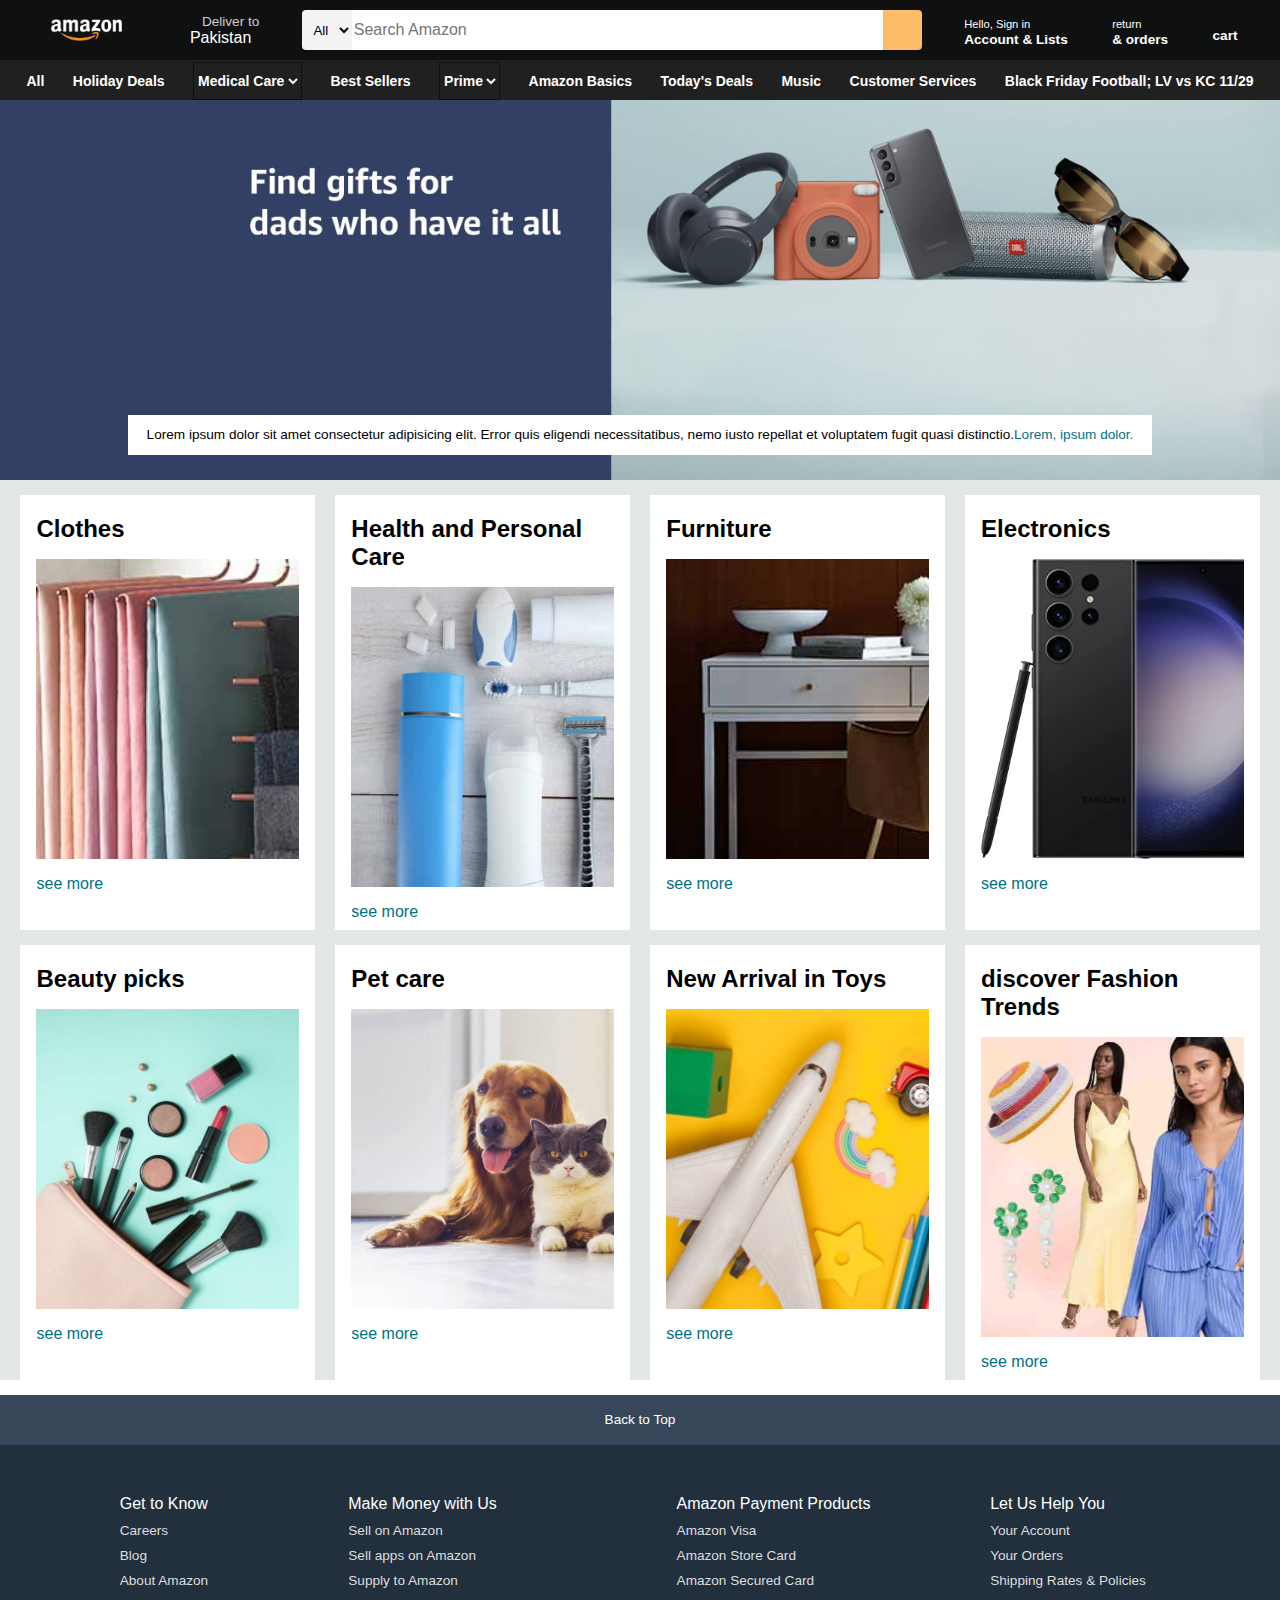
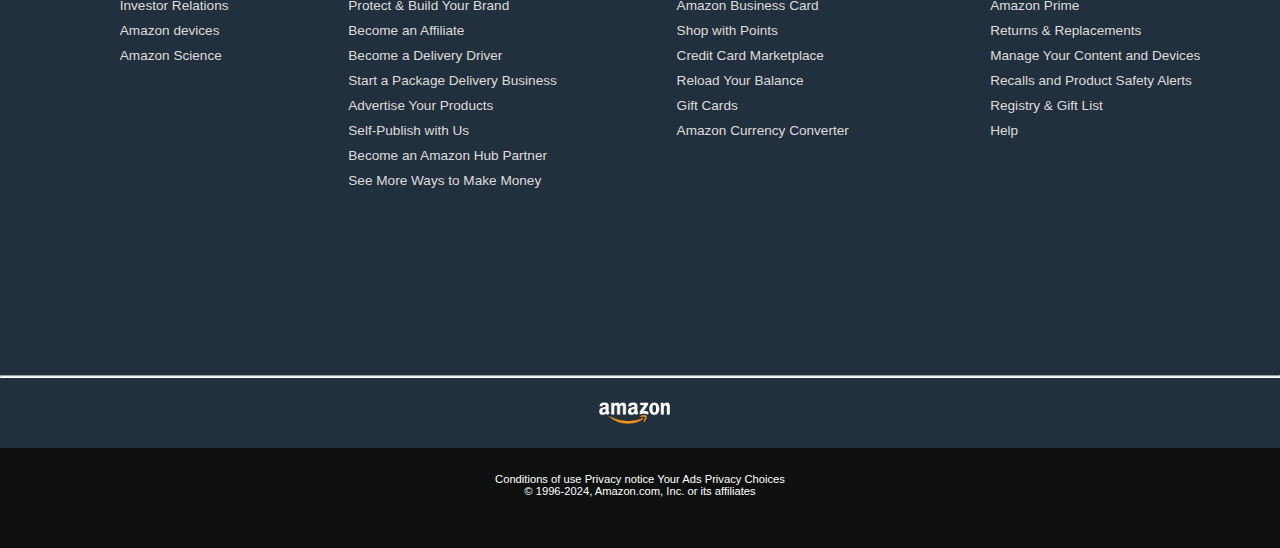
<file: index.html>
<!DOCTYPE html>
<html lang="en">
<head>
    <meta charset="UTF-8">
    <meta name="viewport" content="width=device-width, initial-scale=1.0">
    <title>Amazon.com</title>
    <link rel="stylesheet" href="https://cdnjs.cloudflare.com/ajax/libs/font-awesome/6.6.0/css/all.min.css" integrity="sha512-Kc323vGBEqzTmouAECnVceyQqyqdsSiqLQISBL29aUW4U/M7pSPA/gEUZQqv1cwx4OnYxTxve5UMg5GT6L4JJg==" crossorigin="anonymous" referrerpolicy="no-referrer" />
    <link rel="stylesheet" href="style.css">
</head>
<body>
   <header>
    <div class="custom-navbar">
        <div class="nav-logo border">
            <div class="logo"></div>
        </div>
        <div class="nav-address border">
            <p class="add-first">Deliver to</p>
            <div class="add-icon">
                <i class="fa-solid fa-location-dot"></i>
                <p class="add-sec">Pakistan</p>
            </div>
        </div>
        <div class="nav-search">
            <select class="search-select">
                    <option>All</option>
                    <option>Amazon devices</option>
                    <option>ALexa Devices</option>
                    <option>Amazon Pharmacy</option>
                    <option>Amazon Medicine</option>
            </select >
                    <input type="text" placeholder="Search Amazon" class="search-input">
                    <div class="search-icon">
                        <i class="fa-solid fa-magnifying-glass"></i>
                    </div>
        </div>
        <div class="nav-signin border">
            <p><span>Hello, Sign in</span></p>
            <p class="nav-sec">Account & Lists</p>
        </div>
        <div class="nav-return border">
            <p><span>return</span></p>
            <p class="nav-sec">& orders</p>
        </div>
        <div class="nav-cart border">
            <i class="fa-solid fa-cart-shopping"></i>cart
        </div>
    </div>
    <div class="under-navbar">
        <div class="manu border">
            <div class="manu-logo">
                <i class="fa-solid fa-bars"></i>
                <span class="manu-span">All</span>
            </div>
            <div class="manu-name"></div>
        </div>
        <div class="holiday border">
            <a class="under-b1" style="font-size: 14px;">Holiday Deals</a>
        </div>
        <div class="manu-b2 border">
                <select class="un-select">
                    <option>Medical Care</option>
                </select>
        </div>
        <div class="holiday border">
            <a class="under-b1" style="font-size: 14px;">Best Sellers</a>
        </div>
        <div class="manu-b2 border">
            <select class="un-select">
                <option>Prime</option>
            </select>
        </div>
        <div class="holiday border">
            <a class="under-b1" style="font-size: 14px;">Amazon Basics</a>
        </div><div class="holiday border">
            <a class="under-b1" style="font-size: 14px;">Today's Deals</a>
        </div>
        <div class="holiday border">
            <a class="under-b1" style="font-size: 14px;">Music</a>
        </div><div class="holiday border">
            <a class="under-b1" style="font-size: 14px;">Customer Services</a>
        </div>
        <div class="last-widget border">
            <a class="last-a">Black Friday Football; LV vs KC 11/29</a>
        </div>
    </div>
    <div class="hero-section">
        <div class="hero-msg">Lorem ipsum dolor sit amet consectetur adipisicing elit. Error quis eligendi necessitatibus, nemo iusto repellat et voluptatem fugit quasi distinctio. <a href="#" style="text-decoration: none; color: #007185;">Lorem, ipsum dolor.</a></div>
    </div>
    <div class="shop-section">
        <div class="box1 box">
            <div class="box-content">
                <h2>Clothes</h2>
            <div class="box-img" style="background-image: url('box1_image.jpg');"></div>
            <p>see more</p>
            </div>
        </div>
        <div class="box2 box">
            <div class="box-content">
                <h2>Health and Personal Care</h2>
            <div class="box-img" style="background-image: url('box2_image.jpg');"></div>
            <p>see more</p>
            </div>
        </div>
        <div class="box3 box">
            <div class="box-content">
                <h2>Furniture</h2>
            <div class="box-img" style="background-image: url('box3_image.jpg');"></div>
            <p>see more</p>
            </div>
        </div>
        <div class="box4 box">
            <div class="box-content">
                <h2>Electronics</h2>
            <div class="box-img" style="background-image: url('box4_image.jpg');"></div>
            <p>see more</p>
            </div>
            
        </div>
        <div class="box5 box">
            <div class="box-content">
                <h2>Beauty picks</h2>
            <div class="box-img" style="background-image: url('box5_image.jpg');"></div>
            <p>see more</p>
            </div>
        </div>
        <div class="box6 box">
            <div class="box-content">
                <h2>Pet care</h2>
            <div class="box-img" style="background-image: url('box6_image.jpg');"></div>
            <p>see more</p>
            </div>
        </div>
        <div class="box7 box">
            <div class="box-content">
                <h2>New Arrival in Toys</h2>
            <div class="box-img" style="background-image: url('box7_image.jpg');"></div>
            <p>see more</p>
            </div>
        </div>
        <div class="box8 box">
            <div class="box-content">
                <h2>discover Fashion Trends</h2>
            <div class="box-img" style="background-image: url('box8_image.jpg');"></div>
            <p>see more</p>
            </div>
            
        </div>

    </div>
   </header>
   <footer>
    <div class="foot-panel1">
        Back to Top
    </div>
    <div class="foot-panel2">
        <ul>
            <p>Get to Know</p>
            <a>Careers</a>
            <a>Blog</a>
            <a>About Amazon</a>
            <a>Investor Relations</a>
            <a>Amazon devices</a>
            <a>Amazon Science</a>
        </ul>
        <ul>
            <p>Make Money with Us</p>
            <a>Sell on Amazon</a>
            <a>Sell apps on Amazon</a>
            <a>Supply to Amazon</a>
            <a>Protect & Build Your Brand</a>
            <a>Become an Affiliate</a>
            <a>Become a Delivery Driver</a>
            <a>Start a Package Delivery Business</a>
            <a>Advertise Your Products</a>
            <a>Self-Publish with Us</a>
            <a>Become an Amazon Hub Partner</a>
            <a>See More Ways to Make Money</a>
        </ul>
        <ul>
            <p>Amazon Payment Products</p>
            <a>Amazon Visa</a>
            <a>Amazon Store Card</a>
            <a>Amazon Secured Card</a>
            <a>Amazon Business Card</a>
            <a>Shop with Points</a>
            <a>Credit Card Marketplace</a>
            <a>Reload Your Balance</a>
            <a>Gift Cards</a>
            <a>Amazon Currency Converter</a>
        </ul>
        <ul>
            <p>Let Us Help You</p>
            <a>Your Account</a>
            <a>Your Orders</a>
            <a>Shipping Rates & Policies</a>
            <a>Amazon Prime</a>
            <a>Returns & Replacements</a>
            <a>Manage Your Content and Devices</a>
            <a>Recalls and Product Safety Alerts</a>
            <a>Registry & Gift List</a>
            <a>Help</a>
        </ul>
    </div>
    <hr>
    <div class="foot-panel3">
        <div class="logo"></div>
    </div>
    <div class="foot-panel4">
        <div class="pages">
            <a>Conditions of use</a>
            <a>Privacy notice</a>
            <a>Your Ads Privacy Choices</a>
            <a></a>
        </div>
        <div class="copyright">
            © 1996-2024, Amazon.com, Inc. or its affiliates
        </div>
    </div>
   </footer>
</body>
</html>
</file>
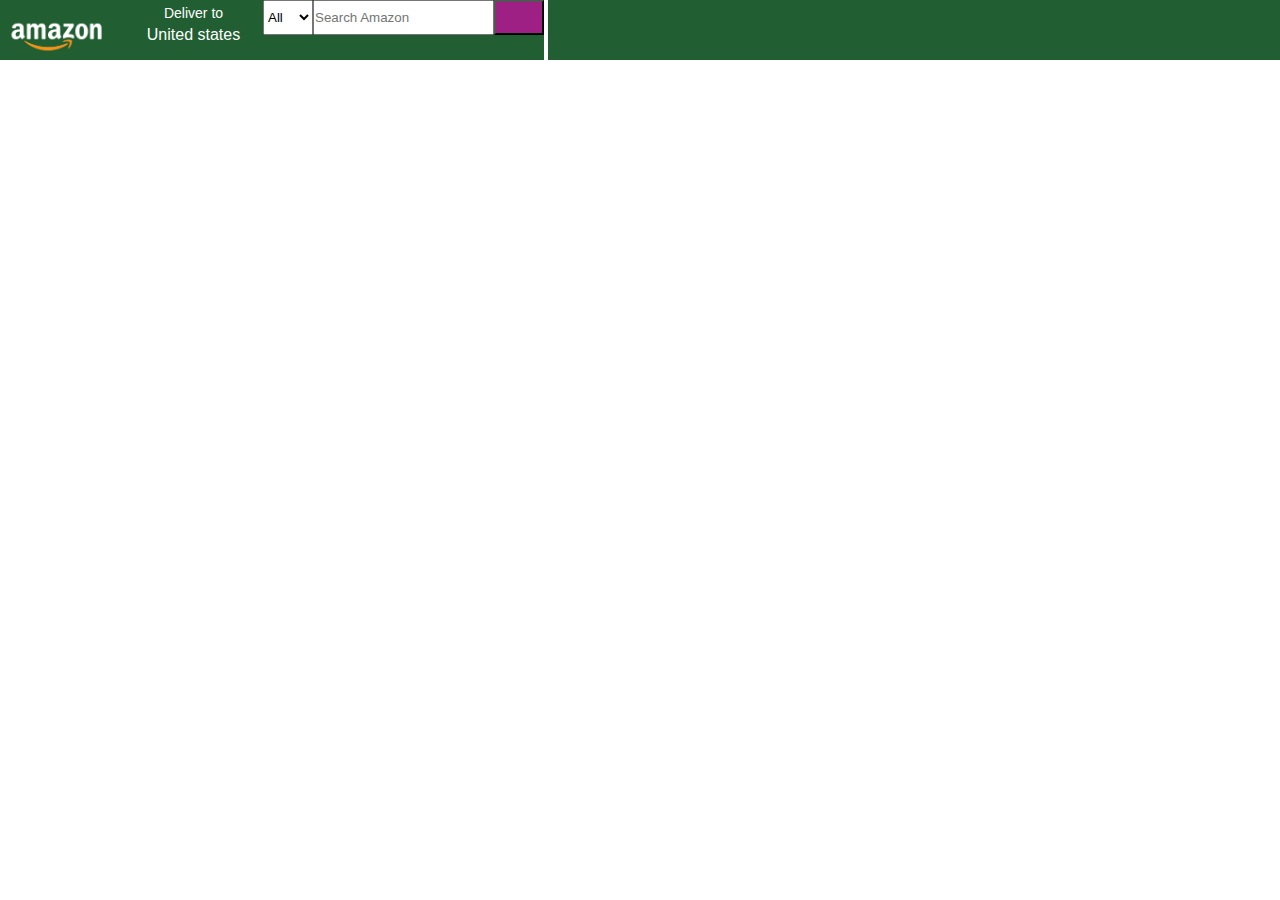
<file: self-made-clone.html>
<!DOCTYPE html>
<html lang="en">
<head>
    <meta charset="UTF-8">
    <meta name="viewport" content="width=device-width, initial-scale=1.0">
    <title>Amazon.pk</title>
    <link rel="stylesheet" href="https://cdnjs.cloudflare.com/ajax/libs/font-awesome/6.6.0/css/all.min.css" integrity="sha512-Kc323vGBEqzTmouAECnVceyQqyqdsSiqLQISBL29aUW4U/M7pSPA/gEUZQqv1cwx4OnYxTxve5UMg5GT6L4JJg==" crossorigin="anonymous" referrerpolicy="no-referrer" />
    <link rel="stylesheet" href="self-made-clone.css">
</head>
<body>
    <div class="navbar">
        <div class="nav-logo">
            <div class="logo"></div>
            
        </div>
        <div class="nav-location">
            <div class="location-logo">
                <i class="fa-solid fa-location-crosshairs"></i>
            </div>
            <div class="both-locations">
                <div class="inter-location"><a href="#">Deliver to</a></div>
                <div class="local-location"><a href="#">United states</a>
                </div>
            </div>
        </div>
        <div class="dropdown">
            <select name="All" id="All">
                <option value="">All</option>
                <option value="All">All Department</option>
                <option value="All">Alexa Skills</option>
                <option value="All">Amazon devices</option>
                <option value="All">Amazon one Medical</option>
                <option value="All">Amazon Pharmacy</option>
                <option value="All">Amazon Resale</option>
            </select>
            <input type="text" placeholder="Search Amazon" class="search-input">
            <button type="submit" class="search-button"><i class="fa-light fa-magnifying-glass"></i></button>
        </div>
        <div class="flag-icon"><i class="fa-solid fa-flag-checkered"></i></div>

    </div>
</body>
</html>
</file>
<file: style.css>
*{
    margin: 0;
    font-family: Arial, Helvetica, sans-serif;
    border: border-box;
}
.custom-navbar{
    height: 60px;
    background-color: #0f1111;
    color:white ;
    display: flex;
    align-items: center;
    justify-content: space-evenly;
    
    /* flex-wrap: wrap; */
}
.nav-logo{
    height: 50px;
    width: 100px;
}
.logo{
    background-image: url(amazon_logo.png);
    background-size: contain;
    background-repeat: no-repeat;
    height:50px;
    width: 100px;
}
.border{
    border: 2px solid transparent;
}
.border:hover{
    border: 1.5px solid white;
}
/* box2 */
.add-icon{
    display: flex;
    align-items: center;
}
.add-first{
    color: #cccccc;
    font-size: 0.85rem;
    margin-left: 15px;
}
.add-sec{
    font-size: 1rem;
    margin-left: 3px;
}
/* box3 */
.nav-search{
    display: flex;
    justify-content: space-evenly;
    /* background-color: pink; */
    width: 620px;
    height: 40px;
    border-radius: 4px;
}
.nav-search:hover{
    border: 2px solid orange;
}
.search-select{
    background-color: #f3f3f3;
    width: 50px;
    border-top-left-radius: 4px;
    border-bottom-left-radius: 4px;
    text-align: center;
    border: none;
}
.search-input{
    width: 100%;
    font-size: 1rem;
    border: none;
}
.search-icon{
    display: flex;
    justify-content: center;
    align-items: center;
    width: 45px;
    font-size: 1.5rem;
    background-color: #febd68;
    border-top-right-radius: 4px;
    border-bottom-right-radius: 4px;
    color: black;
    
}
/* Box4 */
span{
    font-size: 0.7rem;
}
.nav-sec{
    font-size: 0.85rem;
    font-weight: 700;
}
/* box5 */
.nav-cart i{
    font-size: 30px;
}
.nav-cart{
    font-size: 0.85rem;
    font-weight:700 ;
}
/* under-navbar */
.under-navbar{
    /* border: 2px solid; */
    background-color: rgb(33, 32, 32);
    height: 38px;
    color:white;
    font-size: 28px;
    display: flex;
    justify-content: space-evenly;
    align-items: center;
    padding-bottom: 1.8px;
    flex-wrap: wrap;
}
.manu{
    height: 100%;
    
}
.manu-logo{
    display: flex;
    align-items: center;
    font-size: 25px;
    height: 100%;
    /* width:50px; */
}
.manu-logo i{
    font-size: 14px;
}
.manu-span{
    font-size: 14px;
    font-weight: 700;
}
.holiday{
    display: flex;
    justify-content: center;
    align-items: center;
    height: 100%;
    font-size: 14px;
    font-weight: 700;
}
.manu-b2{
    display: flex;
    justify-content: center;
    height: 100%;
    
}
.un-select{
    border-color: #0f1111;
    background-color: rgb(33, 32, 32);
    color: white;
    font-size: 14px;
    font-weight: 700;
}
.last-widget{
    color: white;
    /* display: flex; */
    /* text-align: center; */
    height: 100%;
}
.last-a{
    font-size: 14px;
    font-weight: 700;
    height: 100%;
    display: flex;
    align-items: center;
}

/* body{
    min-width: 1100px;
} */
/* Hero Section */
.hero-section{
    background-image: url(hero_image.jpg);
    height: 380px;
    background-repeat: no-repeat;
    background-size: cover;
    display: flex;
    justify-content: center;
    align-items: flex-end;

}
.hero-msg{
    background-color: white;
    color: black;
    height: 40px;
    width: 80%;
    display: flex;
    align-items: center;
    justify-content: center;
    font-size: 0.85rem;
    margin-bottom: 25px;
}
/* shop section */
.shop-section{
    display: flex;
    flex-wrap: wrap;
    justify-content: space-evenly;
    background-color: #e2e7e6;
}
.box{
    height: 400px;
    width: 23%;
    background-color: white;
    padding: 20px 0px 15px;
    margin-top: 15px;
}
.box-img{
    height: 300px;
    background-size: cover;
    margin-top: 1rem;
    margin-bottom: 1rem;
}
.box-content{
    margin-left: 1rem;
    margin-right: 1rem;
}
.box-content p{
    color: #007185;
}
footer{
    margin-top: 15px;
}
.foot-panel1{
    background-color: #37475a;
    color: white;
    height: 50px;
    display: flex;
    justify-content: center;
    align-items: center;
    font-size: 0.85rem;
}
.foot-panel2{
    background-color: #222f3d;
    color: white;
    height: 500px;
    display: flex;
    justify-content: space-evenly;
    padding-top: 30px;
}
ul{
    margin-top: 20px;
}
ul a{
    display: block;
    font-size: 0.85rem;
    margin-top: 10px;
    color: #dddddd;
}
.foot-panel3{
    background-color: #222f3d;
    color: white;
    border-top: 0.5px solid white;
    height: 70px;
    display: flex;
    justify-content: center;
    align-items: center;
}
.logo{
    background-image: url(amazon_logo.png);
    height: 50px;
    width: 100px;
}
.foot-panel4{
    background-color: #0f1111;
    color: white;
    height: 100px;
    font-size: 0.7rem;
    text-align: center;
    /* display: contents;
    justify-content: center;
    align-items: center; */
}
.pages{
    padding-top: 25px;
}
.copyright{
    text-align: center;
}
body{
    min-width: 1100px;
}
</file>
<file: self-made-clone.css>
*{
    margin: 0;
    padding: 0;
    font-family: Arial, Helvetica, sans-serif;
    color: white;
}
.navbar{
    height:60px;
    /* width: 113px; */
    background-color:#215e31;
    display: flex;
}
.nav-logo{
    height: 50px;
    width: 113px;
    margin: 5px 0px 5px 0px;
    /* padding: 0px 9px; */
    /* border: 2px solid white; */
}
.logo{
    background-image: url(amazon_logo.png);
    background-size: cover;
    height: 50px;
    width: 113px;
}
.logo:hover{
    border: 2px solid
}
.nav-location{
    display: flex;
    height: 50px;
    width: 150px;
    margin: 5px 0px 5px 0px;

}
.location-logo{
    height: 46px;
    width: 15px;
    justify-content: center;
    align-content: center;
}
.inter-location{
    height: 21px;
    width:131px;
    font-size: 14px;
    text-align: center;
}
.local-location{
    height:21px;
    width: 131px;
    color: black;
    text-align: center;
}
.nav-location:hover{
    border: 2px solid white;
}
a{
    text-decoration: none;
}
.dropdown{
    height: 35px;
    display: flex;

}
select{
    width: 50px;
    color: black;
} 
option{
    color: black;
}
.search-input{
   
}
.search-button{
    width: 50px;
    background-color: rgb(159, 32, 132);
}
.flag-icon{
    border: 2px solid;
}
</file>
